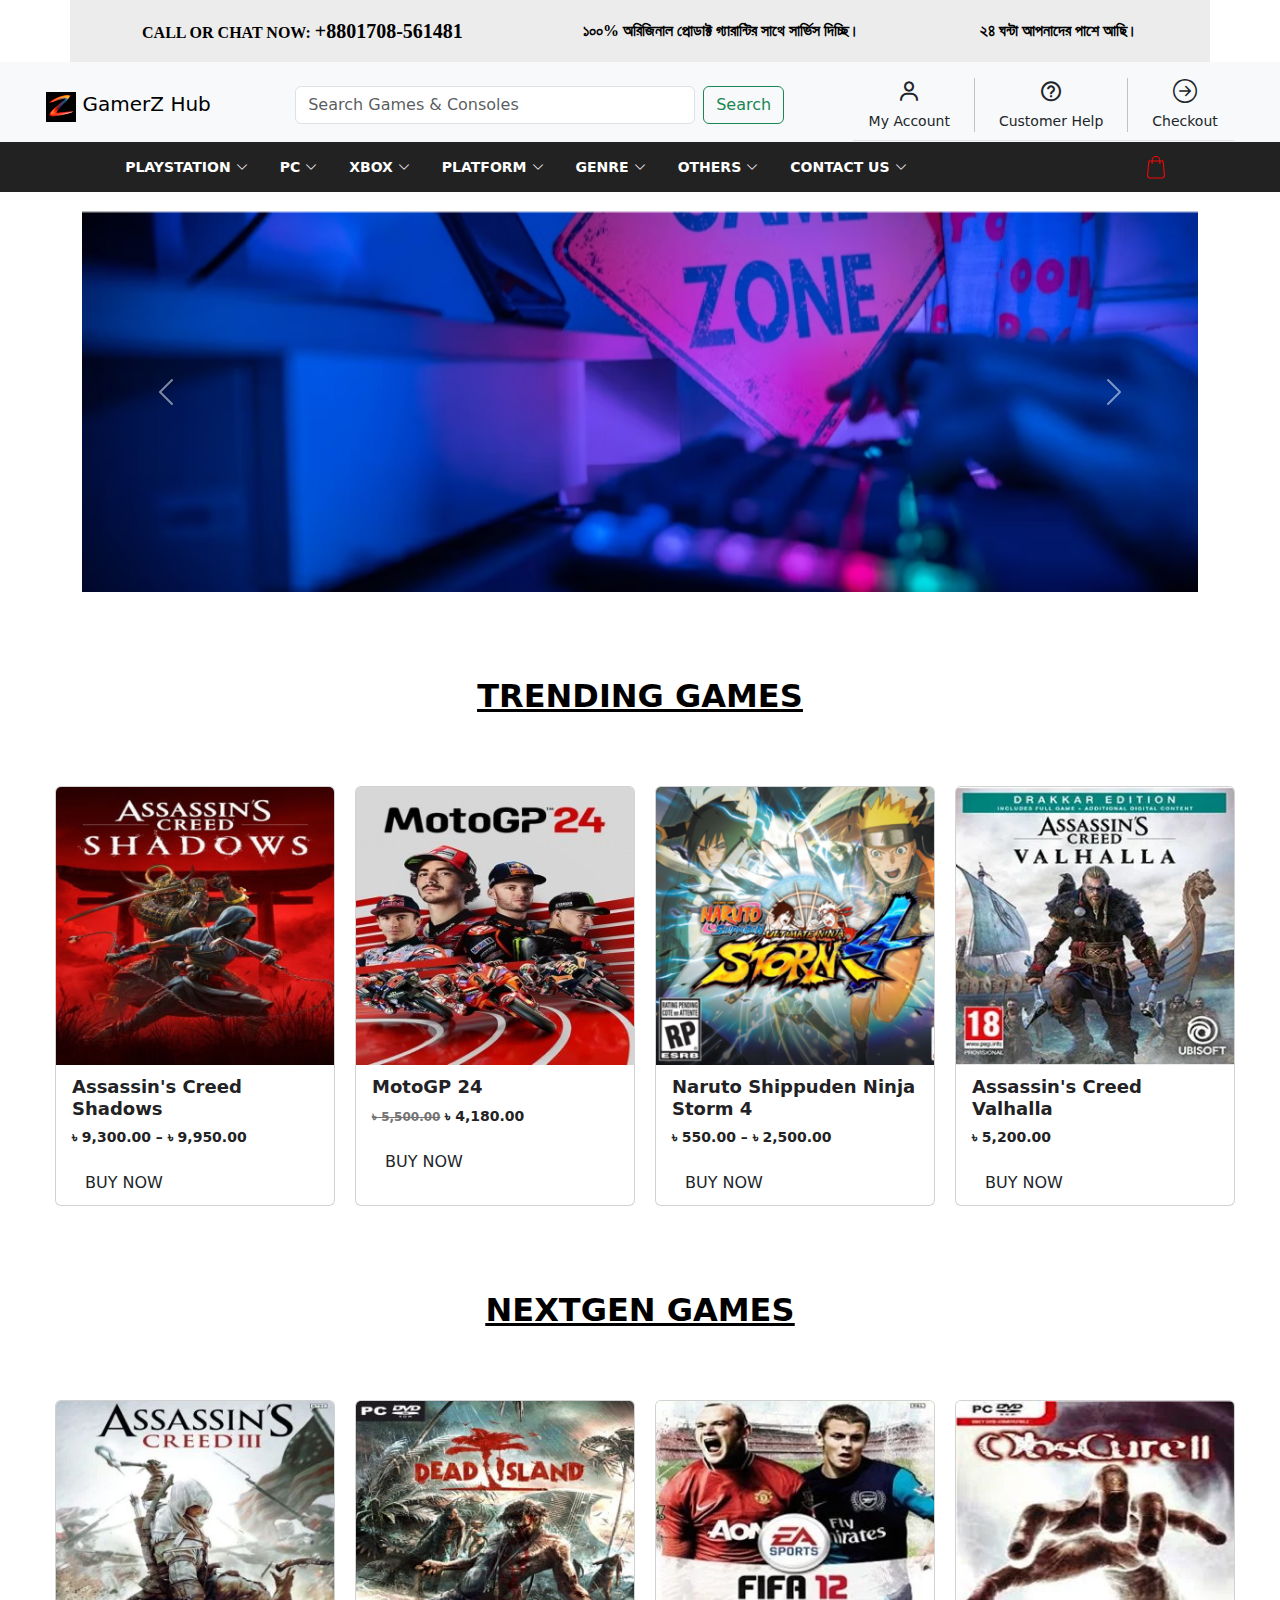
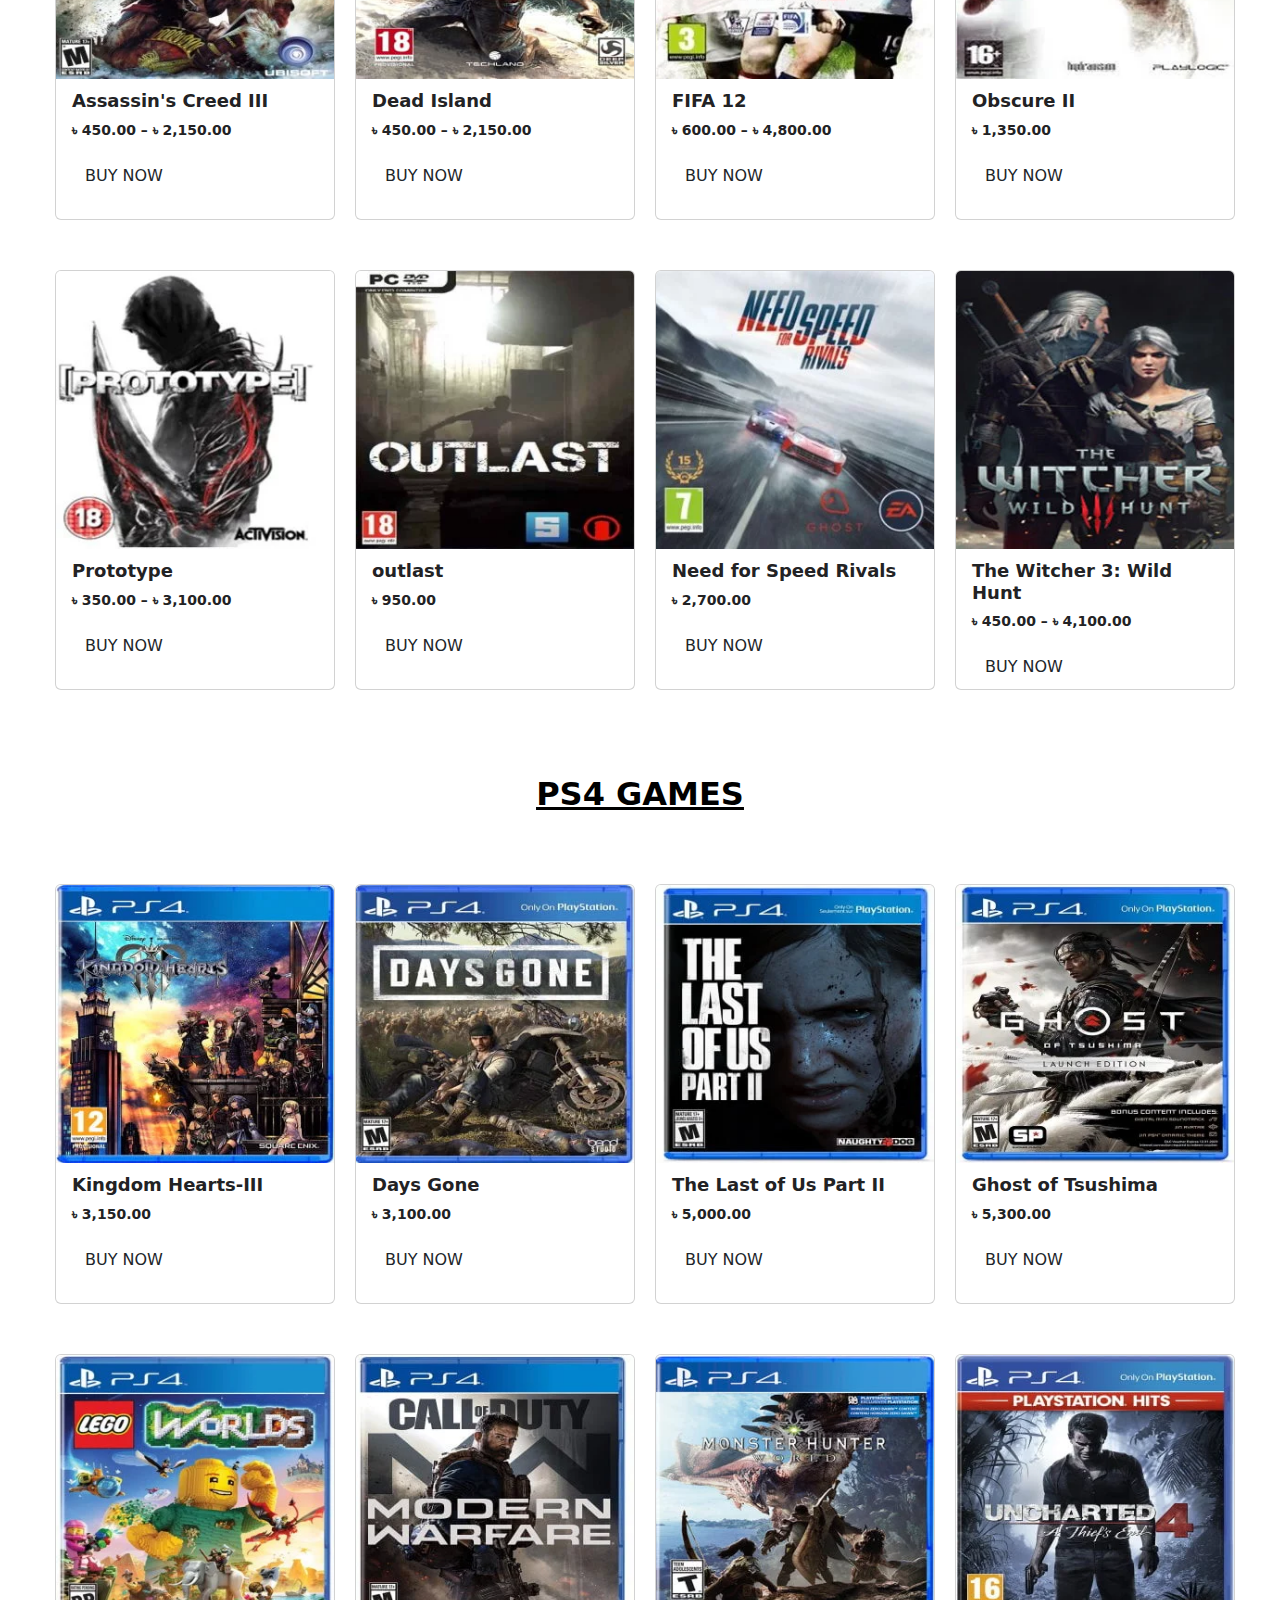
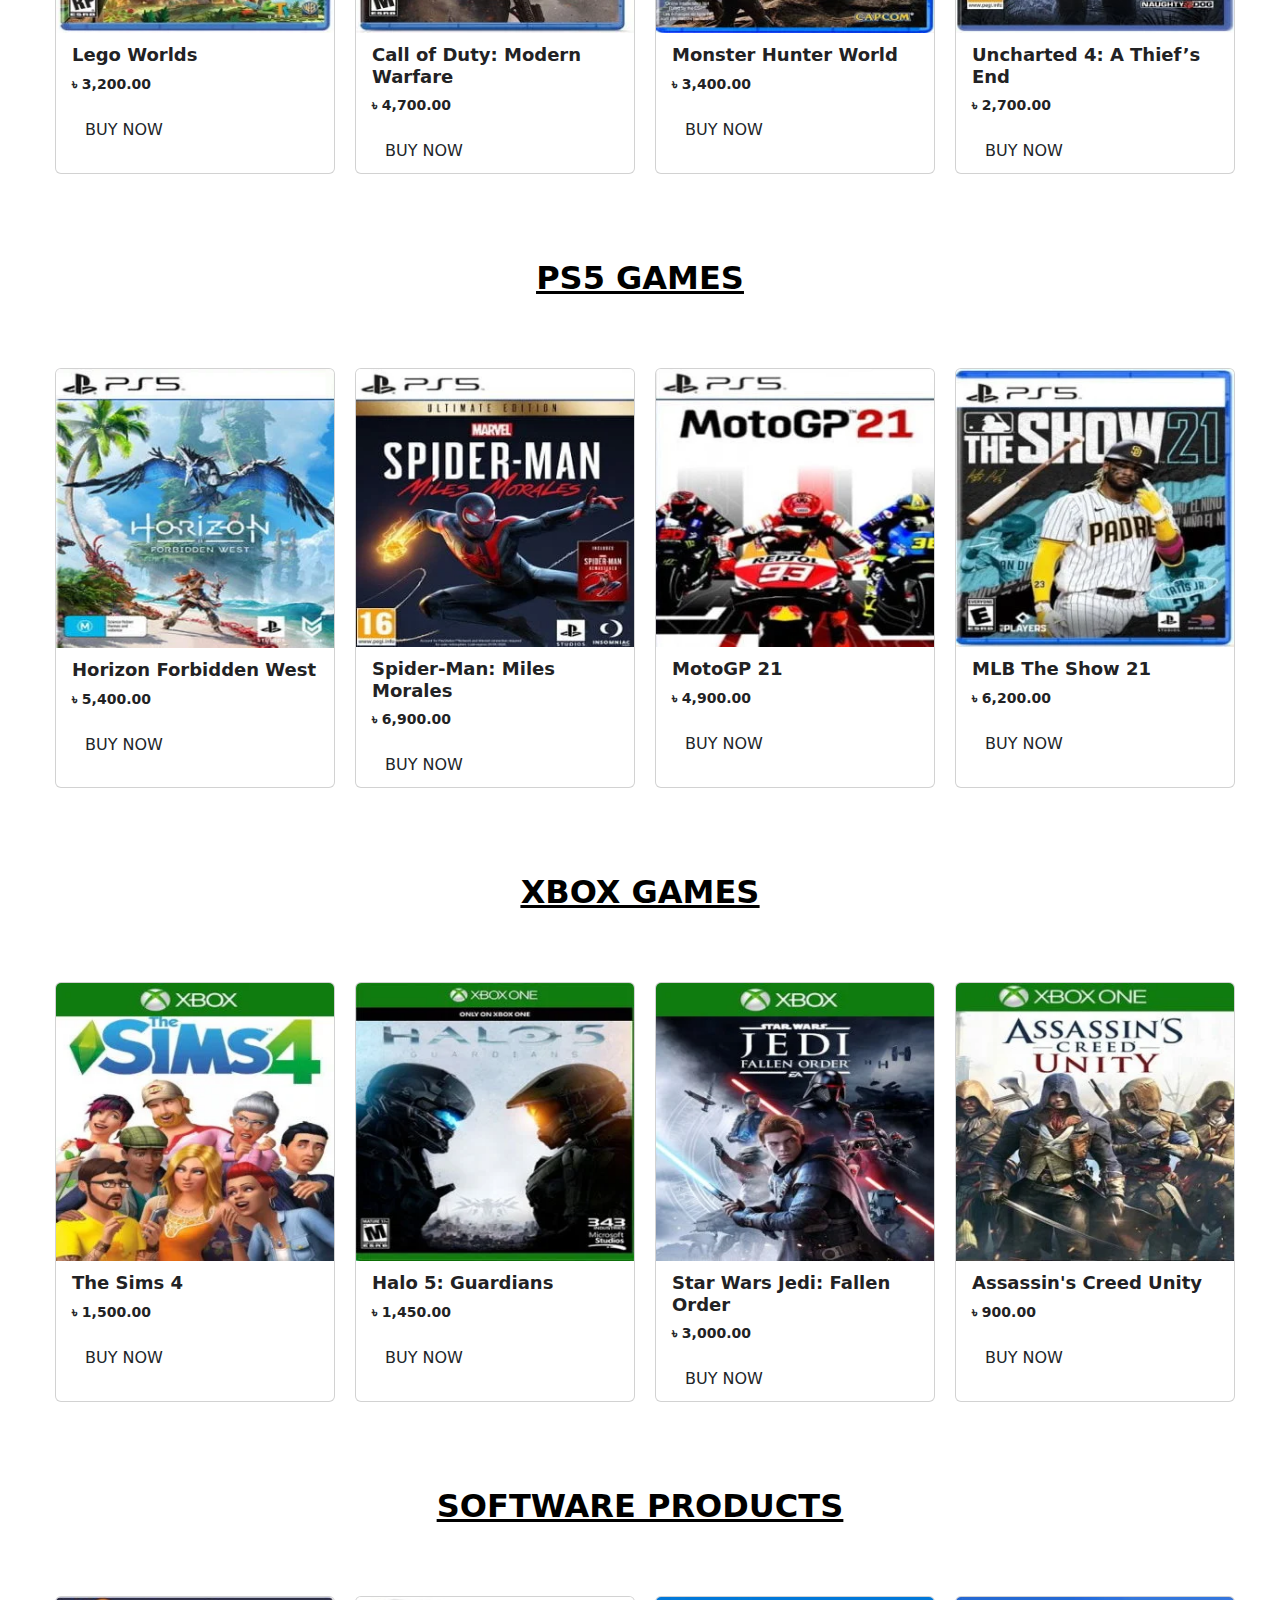
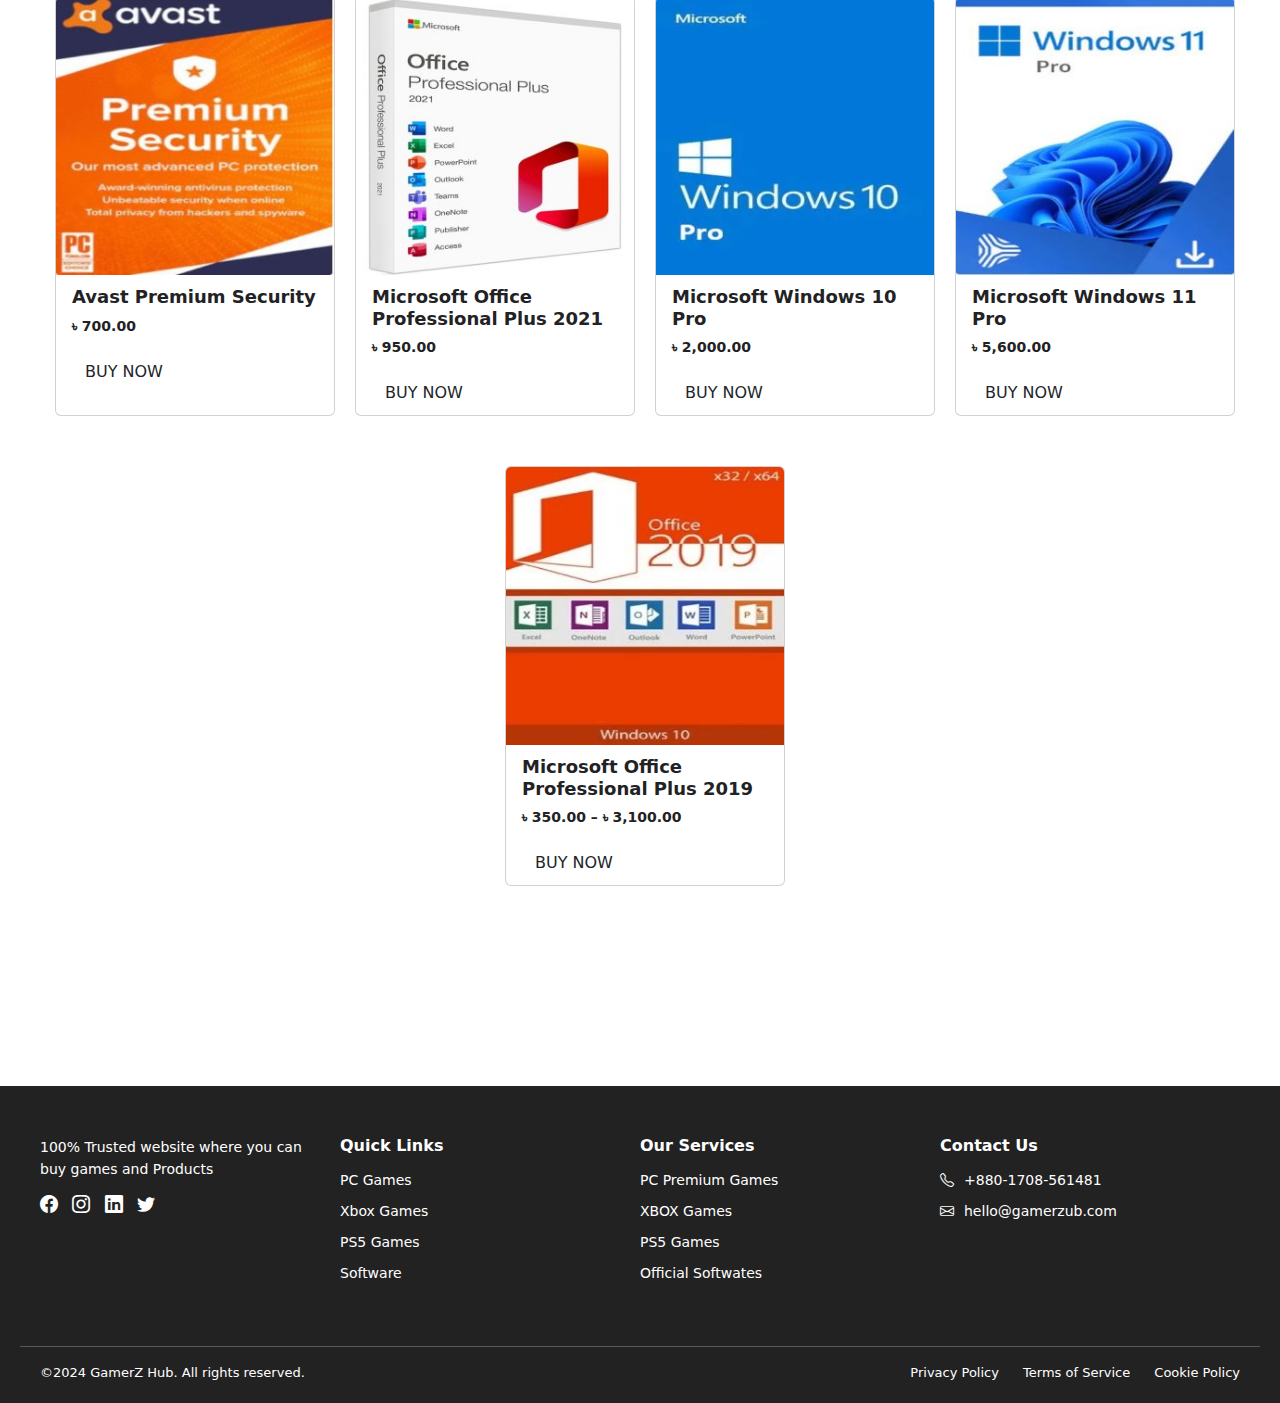
<file: index.html>
<!doctype html>
<html lang="en">
    <head>
    <meta charset="utf-8">
    <meta name="viewport" content="width=device-width, initial-scale=1">
    <title>Gamerz Hub</title>
    <link rel="stylesheet" href="./css/style.css">
    <link rel="stylesheet" href="./css/mobile.css">
    <link rel="shortcut icon" href="./images/premium_photo-1673326679548-962d2fe77423.avif" type="image/x-icon">
    <link rel="stylesheet" href="https://cdn.jsdelivr.net/npm/bootstrap-icons@1.11.3/font/bootstrap-icons.min.css">
    <link href='https://unpkg.com/boxicons@2.1.4/css/boxicons.min.css' rel='stylesheet'>
    <link href="https://cdn.jsdelivr.net/npm/bootstrap@5.3.3/dist/css/bootstrap.min.css" rel="stylesheet">
    <link href="https://cdn.jsdelivr.net/npm/bootstrap@5.3.8/dist/css/bootstrap.min.css" rel="stylesheet" integrity="sha384-sRIl4kxILFvY47J16cr9ZwB07vP4J8+LH7qKQnuqkuIAvNWLzeN8tE5YBujZqJLB" crossorigin="anonymous">
</head>
<body>

<div class="container">
    <nav class="navbar bg-body-  ">
    <div class="container-fluid">
    <span class="navbar-text">
        CALL OR CHAT NOW: <a href="#">+8801708-561481</a>
    </span>
    </div>
</nav>
<nav class="navbar bg-body-">
    <div class="container-fluid">
    <span class="navbar-text">
        ১০০% অরিজিনাল প্রোডাক্ট গ্যারান্টির সাথে সার্ভিস দিচ্ছি।
    </span>
    </div>
</nav>
<nav class="navbar bg-body-">
    <div class="container-fluid">
    <span class="navbar-text">
        ২৪ ঘন্টা আপনাদের পাশে আছি।
    </span>

    </div>
</nav>

</div>

<nav class="navbar navbar-1 bg-body-tertiary ">
    <div class="container-fluid d-flex justify-content-around">
    <a class="navbar-brand"href="#">
        <img src="./images/premium_photo-1673326679548-962d2fe77423.avif" alt="Logo" width="30" height="30" class="d-inline-block align-text-top">
        GamerZ Hub
    </a>
<form class="d-flex" role="search" >
    <input class="form-control me-2" type="search" placeholder="Search Games & Consoles" aria-label="Search"/>
    <button class="btn btn-outline-success" type="submit">Search</button>
</form>

  <div class="menu">
    <div class="d-flex justify-content-center border-bottom py-2">
    <a href="login.html" class="text-decoration-none text-dark px-3 text-center">
    <div class="d-flex flex-column align-items-center">
        <i class='bx  bx-user  h4 mb-1'></i> 
        <span class="small">My Account</span>
    </div>
    </a>
    <div class="vr mx-2"></div>
    

    <a href="#" class="text-decoration-none text-dark px-3 text-center">
    <div class="d-flex flex-column align-items-center">
        <i class='bx  bx-help-circle   h4 mb-1'    ></i> 
        <span class="small">Customer Help</span>
    </div>
    </a>
    <div class="vr mx-2"></div>


    <a href="#" class="text-decoration-none text-dark px-3 text-center">
    <div class="d-flex flex-column align-items-center">
        <i class="bi bi-arrow-right-circle h4 mb-1"></i> 
        <span class="small">Checkout</span>
    </div>
    </a>
</div>
    </div>
</nav>

<!-- Main nav -->

<ul class="nav nav-pills ">
<!-- 1 -->

<div class="nav-dropdown">
    <li class="nav-item dropdown">
      <a class="nav-link" data-bs-toggle="dropdown" href="#" aria-expanded="false">PLAYSTATION<i class="bi bi-chevron-down"></i></a>
      <ul class="dropdown-menu">
          <li><a class="dropdown-item" href="#">PSN TOPUP CARDS</a></li>
          <li><a class="dropdown-item" href="#">PLAYSTATION PLUS</a></li>
          <li><a class="dropdown-item" href="#">PLAYSTATION NOW</a></li>
          <li><a class="dropdown-item" href="#">PS5</a></li>
          <li><a class="dropdown-item" href="#">PS4</a></li>
      </ul>
    </li>
    
    <!-- 2 -->

    <li class="nav-item dropdown">
    <a class="nav-link -" data-bs-toggle="dropdown" href="#" aria-expanded="false">PC<i class="bi bi-chevron-down"></i></a>
    <ul class="dropdown-menu">
        <li><a class="dropdown-item" href="#">GAMES</a></li>
        <li><a class="dropdown-item" href="#">TIME CARDS & DLC</a></li>
        <li><a class="dropdown-item" href="#">GAMING MOUSE</a></li>
        <li><a class="dropdown-item" href="#">PC GAMING CONTROLERS</a></li>
        <li><a class="dropdown-item" href="#">PC GAMING KEYBOARD</a></li>
    </ul>
    </li>

    <!-- 3 -->

    <li class="nav-item dropdown">
    <a class="nav-link " data-bs-toggle="dropdown" href="#" aria-expanded="false">XBOX<i class="bi bi-chevron-down"></i></a>
    <ul class="dropdown-menu">
        <li><a class="dropdown-item" href="#">GAMES</a></li>
        <li><a class="dropdown-item" href="#">XBOX GAME PASS</a></li>
        <li><a class="dropdown-item" href="#">XBOX ONE ACCESORIES</a></li>
    </ul>
    </li>

    <!-- 4 -->

<li class="nav-item dropdown">
    <a class="nav-link " data-bs-toggle="dropdown" href="#" aria-expanded="false">PLATFORM<i class="bi bi-chevron-down"></i></a>
    <ul class="dropdown-menu">
        <li><a class="dropdown-item" href="#">STEAM</a></li>
        <li><a class="dropdown-item" href="#">EPIC</a></li>
        <li><a class="dropdown-item" href="#">ROCKSTAR</a></li>
        <li><a class="dropdown-item" href="#">MICROSOFT STORE</a></li>
        <li><a class="dropdown-item" href="#">NCSOFT</a></li>
    </ul>
    </li>

    <!-- 5-->

<li class="nav-item dropdown">
    <a class="nav-link" data-bs-toggle="dropdown" href="#" aria-expanded="false">GENRE<i class="bi bi-chevron-down"></i></a>
    <ul class="dropdown-menu">
        <li><a class="dropdown-item" href="#">ACTION</a></li>
        <li><a class="dropdown-item" href="#">ADVENTURE</a></li>
        <li><a class="dropdown-item" href="#">SHOOTING</a></li>
        <li><a class="dropdown-item" href="#">SPORTS</a></li>
        <li><a class="dropdown-item" href="#">RACING</a></li>
        <li><a class="dropdown-item" href="#">RPG</a></li>
        <li><a class="dropdown-item" href="#">HORROR</a></li>
        <li><a class="dropdown-item" href="#">STRATERGY</a></li>
        <li><a class="dropdown-item" href="#">ARCADE</a></li>
        <li><a class="dropdown-item" href="#">CASUAL</a></li>
        <li><a class="dropdown-item" href="#">ECONOMY</a></li>
        <li><a class="dropdown-item" href="#">FIGHTING</a></li>
        <li><a class="dropdown-item" href="#">INDIE</a></li>
        <li><a class="dropdown-item" href="#">MMO</a></li>
        <li><a class="dropdown-item" href="#">SIMULATOR</a></li>
        <li><a class="dropdown-item" href="#">MULTIPLAYER</a></li>
        <li><a class="dropdown-item" href="#">STEALTH</a></li>
        <li><a class="dropdown-item" href="#">PUZZLE</a></li>
    </ul>
    </li>

    <!-- 5-->

    <li class="nav-item dropdown">
    <a class="nav-link" data-bs-toggle="dropdown" href="#" aria-expanded="false">OTHERS<i class="bi bi-chevron-down"></i></a>
    <ul class="dropdown-menu">
        <li><a class="dropdown-item" href="#">SOFTWARE</a></li>
        <li><a class="dropdown-item" href="#">TOP-UPS</a></li>
    </ul>
    </li>

    <!-- 7 -->

    <li class="nav-item dropdown">
    <a class="nav-link -" data-bs-toggle="dropdown" href="#" aria-expanded="false">CONTACT US<i class="bi bi-chevron-down"></i></a>
    <ul class="dropdown-menu">
        <li><a class="dropdown-item" href="#">CONTACT</a></li>
    </ul>
    </li>
</div>

    <!-- cart -->
<div class="cart">
    <button data-quantity="0" class="btn-cart">
        <svg class="icon-cart" viewBox="0 0 24.38 30.52" height="30.52" width="24.38" xmlns="http://www.w3.org/2000/svg">
        <title>icon-cart</title>
        <path transform="translate(-3.62 -0.85)" d="M28,27.3,26.24,7.51a.75.75,0,0,0-.76-.69h-3.7a6,6,0,0,0-12,0H6.13a.76.76,0,0,0-.76.69L3.62,27.3v.07a4.29,4.29,0,0,0,4.52,4H23.48a4.29,4.29,0,0,0,4.52-4ZM15.81,2.37a4.47,4.47,0,0,1,4.46,4.45H11.35a4.47,4.47,0,0,1,4.46-4.45Zm7.67,27.48H8.13a2.79,2.79,0,0,1-3-2.45L6.83,8.34h3V11a.76.76,0,0,0,1.52,0V8.34h8.92V11a.76.76,0,0,0,1.52,0V8.34h3L26.48,27.4a2.79,2.79,0,0,1-3,2.44Zm0,0"></path>
        </svg>
        <span class="quantity"></span>
    </button>
</div>
</ul>
    <!-- cart -->

    <!--  mobile nav start-->

<nav class="navbar navbar-light bg-transparent fixed-top d-md-none">
  <div class="container-fluid">
  
    <button class="navbar-toggler me-3" type="button" data-bs-toggle="offcanvas" data-bs-target="#offcanvasDarkNavbar" aria-controls="offcanvasDarkNavbar" aria-label="Toggle navigation">
      <span class="navbar-toggler-icon"></span>
    </button>
    
    <a class="navbar-logo"  href="#">
        <img src="./images/premium_photo-1673326679548-962d2fe77423.avif" alt="Logo" width="30" height="30" class="d-inline-block align-text-top">
        GamerZ Hub
    </a>

    <form class="search-btn" class="d-flex" role="search" >
      <input class="form-control me-2" type="search"  placeholder="Search Games & Consoles " aria-label="Search"/>
      <button class="btn btn-outline-success" type="submit">Search</button>
    </form>

    
    <div class="offcanvas offcanvas-start" tabindex="-1" id="offcanvasDarkNavbar" aria-labelledby="offcanvasDarkNavbarLabel" data-bs-backdrop="true"> 
        <div class="offcanvas-header">
          <button type="button" class="btn-close btn-close-dark" data-bs-dismiss="offcanvas" aria-label="Close"></button>
        </div>
        
        <div class="offcanvas-body">
    <ul class="navbar-nav justify-content-start flex-grow-1 pe-3">
        
        <li class="nav-item"> 
            <a class="nav-link" data-bs-toggle="collapse" href="#collapsePlaystation" role="button" aria-expanded="false" aria-controls="collapsePlaystation">
                PLAYSTATION <i class="bi bi-chevron-down"></i>
            </a>
            <ul class="collapse list-unstyled" id="collapsePlaystation">
                <li><a class="dropdown-item" href="#">PSN TOPUP CARDS</a></li>
                <li><a class="dropdown-item" href="#">PLAYSTATION PLUS</a></li>
                <li><a class="dropdown-item" href="#">PLAYSTATION NOW</a></li>
                <li><a class="dropdown-item" href="#">PS5</a></li>
                <li><a class="dropdown-item" href="#">PS4</a></li>
            </ul>
        </li>

        <li class="nav-item">
    <li class="nav-item">
    <a class="nav-link" data-bs-toggle="collapse" href="#collapsePC" role="button" aria-expanded="false" aria-controls="collapsePC">
        PC <i class="bi bi-chevron-down"></i>
    </a>
    </a>
    <ul class="collapse list-unstyled" id="collapsePC">
        <li><a class="dropdown-item" href="#">GAMES</a></li>
        <li><a class="dropdown-item" href="#">TIME CARDS & DLC</a></li>
        <li><a class="dropdown-item" href="#">GAMING MOUSE</a></li>
        <li><a class="dropdown-item" href="#">PC GAMING CONTROLERS</a></li>
        <li><a class="dropdown-item" href="#">PC GAMING KEYBOARD</a></li>
    </ul>
    </li>

    <!-- 3 -->

    <li class="nav-item ">
    <a class="nav-link" data-bs-toggle="collapse" href="#collapseXBOX" role="button" aria-expanded="false" aria-controls="collapseXBOX">
        XBOX <i class="bi bi-chevron-down"></i>
    </a>
    <ul class="collapse list-unstyled" id="collapseXBOX">
        <li><a class="dropdown-item" href="#">GAMES</a></li>
        <li><a class="dropdown-item" href="#">XBOX GAME PASS</a></li>
        <li><a class="dropdown-item" href="#">XBOX ONE ACCESORIES</a></li>
    </ul>
    </li>

    <!-- 4 -->

<li class="nav-item ">
    <a class="nav-link" data-bs-toggle="collapse" href="#collapsePLATFORM" role="button" aria-expanded="false" aria-controls="collapsePLATFORM">
        PLATFORM <i class="bi bi-chevron-down"></i></a>
    <ul class="collapse list-unstyled" id="collapsePLATFORM">
        <li><a class="dropdown-item" href="#">STEAM</a></li>
        <li><a class="dropdown-item" href="#">EPIC</a></li>
        <li><a class="dropdown-item" href="#">ROCKSTAR</a></li>
        <li><a class="dropdown-item" href="#">MICROSOFT STORE</a></li>
        <li><a class="dropdown-item" href="#">NCSOFT</a></li>
    </ul>
    
    </li>

    <!-- 5-->

<li class="nav-item ">
    <a class="nav-link" data-bs-toggle="collapse" href="#collapseGENRE" role="button" aria-expanded="false" aria-controls="collapseGENRE">
        GENRE <i class="bi bi-chevron-down"></i>
        </a>
    <ul class="collapse list-unstyled" id="collapseGENRE">
        <li><a class="dropdown-item" href="#">ACTION</a></li>
        <li><a class="dropdown-item" href="#">ADVENTURE</a></li>
        <li><a class="dropdown-item" href="#">SHOOTING</a></li>
        <li><a class="dropdown-item" href="#">SPORTS</a></li>
        <li><a class="dropdown-item" href="#">RACING</a></li>
        <li><a class="dropdown-item" href="#">RPG</a></li>
        <li><a class="dropdown-item" href="#">HORROR</a></li>
        <li><a class="dropdown-item" href="#">STRATERGY</a></li>
        <li><a class="dropdown-item" href="#">ARCADE</a></li>
        <li><a class="dropdown-item" href="#">CASUAL</a></li>
        <li><a class="dropdown-item" href="#">ECONOMY</a></li>
        <li><a class="dropdown-item" href="#">FIGHTING</a></li>
        <li><a class="dropdown-item" href="#">INDIE</a></li>
        <li><a class="dropdown-item" href="#">MMO</a></li>
        <li><a class="dropdown-item" href="#">SIMULATOR</a></li>
        <li><a class="dropdown-item" href="#">MULTIPLAYER</a></li>
        <li><a class="dropdown-item" href="#">STEALTH</a></li>
        <li><a class="dropdown-item" href="#">PUZZLE</a></li>
    </ul>
    </li>

    <!-- 5-->

    <li class="nav-item ">
    <a class="nav-link" data-bs-toggle="collapse" href="#collapseOTHERS" role="button" aria-expanded="false" aria-controls="collapseOTHERS">
        OTHERS <i class="bi bi-chevron-down"></i>
    </a>
    <ul class="collapse list-unstyled" id="collapseOTHERS">
        <li><a class="dropdown-item" href="#">SOFTWARE</a></li>
        <li><a class="dropdown-item" href="#">TOP-UPS</a></li>
    </ul>
    </li>

    <!-- 7 -->

    <li class="nav-item">
    <a class="nav-link" data-bs-toggle="collapse" href="#collapseCONTACT" role="button" aria-expanded="false" aria-controls="collapseCONTACT">
        CONTACT US <i class="bi bi-chevron-down"></i>
    </a>
    <ul class="collapse list-unstyled" id="collapseCONTACT">
        <li><a class="dropdown-item" href="#">CONTACT US</a></li>
    </ul>
    </li>
        </li>
    </ul><br>
    <div class="extra">
    <h3>Browse</h3>
    <a class="text-decoration-none" href="login.html">My Account</a>
    <a class="text-decoration-none" href="#">Customer Help</a>
  </div>
</div>
        
</div>
  </div>
  </div>
</nav>
    
    <!-- mobile nav end -->

    <!-- home gallery -->

<div class="container-md">
<div id="carouselExampleAutoplaying" class="carousel slide" data-bs-ride="carousel">
  <div class="carousel-inner">
    <div class="carousel-item active">
      <img src="./images/g1.avif" class="d-block w-100" alt="...">
    </div>
    <div class="carousel-item">
      <img src="./images/g2.avif" class="d-block w-100" alt="...">
    </div>
    <div class="carousel-item">
      <img src="./images/g3.avif" class="d-block w-100" alt="...">
    </div>
  </div>
  <button class="carousel-control-prev" type="button" data-bs-target="#carouselExampleAutoplaying" data-bs-slide="prev">
    <span class="carousel-control-prev-icon" aria-hidden="true"></span>
    <span class="visually-hidden">Previous</span>
  </button>
  <button class="carousel-control-next" type="button" data-bs-target="#carouselExampleAutoplaying" data-bs-slide="next">
    <span class="carousel-control-next-icon" aria-hidden="true"></span>
    <span class="visually-hidden">Next</span>
  </button>
</div>    

</div>

<!-- home-card -->
<div class="home_header">
    <p>TRENDING GAMES</p>
</div>

<div class="card_contaniner">
<a href="#" class="text-decoration-none">
<div class="card" style="width: 18rem;">
  <img src="./images/trending/assassins_creed_shadows-1.jpg" class="card-img-top" alt="...">
  <div class="card-body">
    <h5 class="card-title">Assassin's Creed Shadows</h5>
    <p>৳ 9,300.00 – ৳ 9,950.00</p>
    <a href="#" class="btn ">BUY NOW</a>
  </div>
</div>
</a>

<a href="#" class="text-decoration-none">
<div class="card" style="width: 18rem;">
  <img src="./images/trending/moto gp.jpg" class="card-img-top" alt="...">
  <div class="card-body">
    <h5 class="card-title">MotoGP 24</h5>
    <p><span class="text-decoration-line-through"> ৳ 5,500.00</span> ৳ 4,180.00</p>
    <a href="#" class="btn ">BUY NOW</a>
  </div>
</div>
</a>

<a href="#" class="text-decoration-none">
<div class="card" style="width: 18rem;">
  <img src="./images/trending/storm-4.png" class="card-img-top" alt="...">
  <div class="card-body">
    <h5 class="card-title">Naruto Shippuden Ninja Storm 4</h5>
    <p>৳ 550.00 – ৳ 2,500.00</p>
    <a href="#" class="btn">BUY NOW</a>
  </div>
</div>
</a>

<a href="#" class="text-decoration-none">
<div class="card" style="width: 18rem;">
  <img src="./images/trending/Valhalla.jpg.webp" class="card-img-top" alt="...">
  <div class="card-body">
    <h5 class="card-title">Assassin's Creed Valhalla</h5>
    <p>৳ 5,200.00</p>
    <a href="#" class="btn">BUY NOW</a>
  </div>
</div>
</a>

</div>

<!-- nextgen games -->

<div class="home_header">
    <p>NEXTGEN GAMES</p>
</div>

<div class="card_contaniner">
<a href="#" class="text-decoration-none">
<div class="card" style="width: 18rem;">
  <img src="./images/nextgen/assassins-creed-3.jpg.webp" class="card-img-top" alt="...">
  <div class="card-body">
    <h5 class="card-title">Assassin's Creed III</h5>
    <p>৳ 450.00 – ৳ 2,150.00</p>
    <a href="#" class="btn ">BUY NOW</a>
  </div>
</div>
</a>

<a href="#" class="text-decoration-none">
<div class="card" style="width: 18rem;">
  <img src="./images/nextgen/Dead-island-packshot-pc-2d-pegi.jpg" class="card-img-top" alt="...">
  <div class="card-body">
    <h5 class="card-title">Dead Island</h5>
    <p>৳ 450.00 – ৳ 2,150.00</p>
    <a href="#" class="btn ">BUY NOW</a>
  </div>
</div>
</a>

<a href="#" class="text-decoration-none">
<div class="card" style="width: 18rem;">
  <img src="./images/nextgen/fifa-12.jpg.webp" class="card-img-top" alt="...">
  <div class="card-body">
    <h5 class="card-title">FIFA 12</h5>
    <p>৳ 600.00 – ৳ 4,800.00</p>
    <a href="#" class="btn">BUY NOW</a>
  </div>
</div>
</a>

<a href="#" class="text-decoration-none">
<div class="card" style="width: 18rem;">
  <img src="./images/nextgen/obscure.jpg.webp" class="card-img-top" alt="...">
  <div class="card-body">
    <h5 class="card-title">Obscure II</h5>
    <p>৳ 1,350.00</p>
    <a href="#" class="btn">BUY NOW</a>
  </div>
</div>
</a>

</div>

<div class="card_contaniner">
<a href="#" class="text-decoration-none">
<div class="card" style="width: 18rem;">
  <img src="./images/nextgen/prototype.jpg.webp" class="card-img-top" alt="...">
  <div class="card-body">
    <h5 class="card-title">Prototype</h5>
    <p>৳ 350.00 – ৳ 3,100.00</p>
    <a href="#" class="btn ">BUY NOW</a>
  </div>
</div>
</a>

<a href="#" class="text-decoration-none">
<div class="card" style="width: 18rem;">
  <img src="./images/nextgen/outlast.jpeg.webp" class="card-img-top" alt="...">
  <div class="card-body">
    <h5 class="card-title">outlast</h5>
    <p>৳ 950.00</p>
    <a href="#" class="btn ">BUY NOW</a>
  </div>
</div>
</a>

<a href="#" class="text-decoration-none">
<div class="card" style="width: 18rem;">
  <img src="./images/nextgen/rivals.jpg.webp" class="card-img-top" alt="...">
  <div class="card-body">
    <h5 class="card-title">Need for Speed Rivals</h5>
    <p>৳ 2,700.00</p>
    <a href="#" class="btn">BUY NOW</a>
  </div>
</div>
</a>

<a href="#" class="text-decoration-none">
<div class="card" style="width: 18rem;">
  <img src="./images/nextgen/The-Witcher-3-Wild-Hunt.jpg.webp" class="card-img-top" alt="...">
  <div class="card-body">
    <h5 class="card-title">The Witcher 3: Wild Hunt</h5>
    <p>৳ 450.00 – ৳ 4,100.00</p>
    <a href="#" class="btn">BUY NOW</a>
  </div>
</div>
</a>
</div>

<!-- ps4 games -->
<div class="home_header">
    <p>PS4 GAMES</p>
</div>

<div class="card_contaniner">
<a href="#" class="text-decoration-none">
<div class="card" style="width: 18rem;">
  <img src="./images/ps4/Kingdom-Hearts-III.jpg.webp" class="card-img-top" alt="...">
  <div class="card-body">
    <h5 class="card-title">Kingdom Hearts-III</h5>
    <p>৳ 3,150.00</p>
    <a href="#" class="btn ">BUY NOW</a>
  </div>
</div>
</a>

<a href="#" class="text-decoration-none">
<div class="card" style="width: 18rem;">
  <img src="./images/ps4/Days-Gone-for-ps4.jpg.webp" class="card-img-top" alt="...">
  <div class="card-body">
    <h5 class="card-title">Days Gone</h5>
    <p>৳ 3,100.00</p>
    <a href="#" class="btn ">BUY NOW</a>
  </div>
</div>
</a>

<a href="#" class="text-decoration-none">
<div class="card" style="width: 18rem;">
  <img src="./images/ps4/The-Last-of-Us-Part-II-For-PS4.jpg.webp" class="card-img-top" alt="...">
  <div class="card-body">
    <h5 class="card-title">The Last of Us Part II</h5>
    <p>৳ 5,000.00</p>
    <a href="#" class="btn">BUY NOW</a>
  </div>
</div>
</a>

<a href="#" class="text-decoration-none">
<div class="card" style="width: 18rem;">
  <img src="./images/ps4/Ghost-of-Tsushima.jpg.webp" class="card-img-top" alt="...">
  <div class="card-body">
    <h5 class="card-title">Ghost of Tsushima</h5>
    <p>৳ 5,300.00</p>
    <a href="#" class="btn">BUY NOW</a>
  </div>
</div>
</a>
</div>

<div class="card_contaniner">
<a href="#" class="text-decoration-none">
<div class="card" style="width: 18rem;">
  <img src="./images/ps4/Lego-Worlds-for-PS4.jpg.webp" class="card-img-top" alt="...">
  <div class="card-body">
    <h5 class="card-title">Lego Worlds</h5>
    <p>৳ 3,200.00</p>
    <a href="#" class="btn ">BUY NOW</a>
  </div>
</div>
</a>

<a href="#" class="text-decoration-none">
<div class="card" style="width: 18rem;">
  <img src="./images/ps4/Call-of-Duty-Modern-Warfare-for-ps4.jpg.webp" class="card-img-top" alt="...">
  <div class="card-body">
    <h5 class="card-title">Call of Duty: Modern Warfare</h5>
    <p>৳ 4,700.00</p>
    <a href="#" class="btn ">BUY NOW</a>
  </div>
</div>
</a>

<a href="#" class="text-decoration-none">
<div class="card" style="width: 18rem;">
  <img src="./images/ps4/Monster-Hunter-World-for-PS4.jpg.webp" class="card-img-top" alt="...">
  <div class="card-body">
    <h5 class="card-title">Monster Hunter World</h5>
    <p>৳ 3,400.00</p>
    <a href="#" class="btn">BUY NOW</a>
  </div>
</div>
</a>

<a href="#" class="text-decoration-none">
<div class="card" style="width: 18rem;">
  <img src="./images/ps4/UNCHARTED-4-A-THIEF’S-END.jpg.webp" class="card-img-top" alt="...">
  <div class="card-body">
    <h5 class="card-title">Uncharted 4: A Thief’s End</h5>
    <p>৳ 2,700.00</p>
    <a href="#" class="btn">BUY NOW</a>
  </div>
</div>
</a>
</div>

<!-- ps5 games -->
<div class="home_header">
    <p>PS5 GAMES</p>
</div>

<div class="card_contaniner">
<a href="#" class="text-decoration-none">
<div class="card" style="width: 18rem;">
  <img src="./images/ps5/Horizon-Forbidden-West-PS5-1.jpg.webp" class="card-img-top" alt="...">
  <div class="card-body">
    <h5 class="card-title">Horizon Forbidden West</h5>
    <p>৳ 5,400.00</p>
    <a href="#" class="btn ">BUY NOW</a>
  </div>
</div>
</a>

<a href="#" class="text-decoration-none">
<div class="card" style="width: 18rem;">
  <img src="./images/ps5/Spider-Man-Miles-Morales-Ultimate-Edition-PS5.jpg.webp" class="card-img-top" alt="...">
  <div class="card-body">
    <h5 class="card-title">Spider-Man: Miles Morales</h5>
    <p>৳ 6,900.00</p>
    <a href="#" class="btn ">BUY NOW</a>
  </div>
</div>
</a>

<a href="#" class="text-decoration-none">
<div class="card" style="width: 18rem;">
  <img src="./images/ps5/MotoGP-21-PS5.jpg.webp" class="card-img-top" alt="...">
  <div class="card-body">
    <h5 class="card-title">MotoGP 21</h5>
    <p>৳ 4,900.00</p>
    <a href="#" class="btn">BUY NOW</a>
  </div>
</div>
</a>

<a href="#" class="text-decoration-none">
<div class="card" style="width: 18rem;">
  <img src="./images/ps5/00112345.jpg.webp" class="card-img-top" alt="...">
  <div class="card-body">
    <h5 class="card-title">MLB The Show 21</h5>
    <p>৳ 6,200.00</p>
    <a href="#" class="btn">BUY NOW</a>
  </div>
</div>
</a>
</div>

<!-- xbox games -->
<div class="home_header">
    <p>XBOX GAMES</p>
</div>

<div class="card_contaniner">
<a href="#" class="text-decoration-none">
<div class="card" style="width: 18rem;">
  <img src="./images/xbox/The-Sims-4-Xbox-One-Xbox-Live-Key.jpg.webp" class="card-img-top" alt="...">
  <div class="card-body">
    <h5 class="card-title">The Sims 4</h5>
    <p>৳ 1,500.00</p>
    <a href="#" class="btn ">BUY NOW</a>
  </div>
</div>
</a>

<a href="#" class="text-decoration-none">
<div class="card" style="width: 18rem;">
  <img src="./images/xbox/Halo-5-Guardians-Xbox-One-Xbox-Live-Key.jpg.webp" class="card-img-top" alt="...">
  <div class="card-body">
    <h5 class="card-title">Halo 5: Guardians</h5>
    <p>৳ 1,450.00</p>
    <a href="#" class="btn ">BUY NOW</a>
  </div>
</div>
</a>

<a href="#" class="text-decoration-none">
<div class="card" style="width: 18rem;">
  <img src="./images/xbox/Star-Wars-Jedi-Fallen-Order-Deluxe-Edition-Xbox-One-Xbox-Live-Key.jpg.webp" class="card-img-top" alt="...">
  <div class="card-body">
    <h5 class="card-title">Star Wars Jedi: Fallen Order</h5>
    <p>৳ 3,000.00</p>
    <a href="#" class="btn">BUY NOW</a>
  </div>
</div>
</a>

<a href="#" class="text-decoration-none">
<div class="card" style="width: 18rem;">
  <img src="./images/xbox/Assassins-Creed-Unity-Xbox-Live-Xbox-One-Key.jpg.webp" class="card-img-top" alt="...">
  <div class="card-body">
    <h5 class="card-title">Assassin's Creed Unity</h5>
    <p>৳ 900.00</p>
    <a href="#" class="btn">BUY NOW</a>
  </div>
</div>
</a>
</div>


<!-- software products -->
<div class="home_header">
    <p>SOFTWARE PRODUCTS</p>
</div>

<div class="card_contaniner">
<a href="#" class="text-decoration-none">
<div class="card" style="width: 18rem;">
  <img src="./images/software/Avast-Premium-Security.jpg" class="card-img-top" alt="...">
  <div class="card-body">
    <h5 class="card-title">Avast Premium Security</h5>
    <p>৳ 700.00</p>
    <a href="#" class="btn ">BUY NOW</a>
  </div>
</div>
</a>

<a href="#" class="text-decoration-none">
<div class="card" style="width: 18rem;">
  <img src="./images/software/Microsoft-Office-Professional-Plus-2021.jpg" class="card-img-top" alt="...">
  <div class="card-body">
    <h5 class="card-title">Microsoft Office Professional Plus 2021</h5>
    <p>৳ 950.00</p>
    <a href="#" class="btn ">BUY NOW</a>
  </div>
</div>
</a>

<a href="#" class="text-decoration-none">
<div class="card" style="width: 18rem;">
  <img src="./images/software/Microsoft-Windows-10-Pro.jpg.webp" class="card-img-top" alt="...">
  <div class="card-body">
    <h5 class="card-title">Microsoft Windows 10 Pro</h5>
    <p>৳ 2,000.00</p>
    <a href="#" class="btn">BUY NOW</a>
  </div>
</div>
</a>

<a href="#" class="text-decoration-none">
<div class="card" style="width: 18rem;">
  <img src="./images/software/Microsoft-Windows-11-Pro-PC.jpg" class="card-img-top" alt="...">
  <div class="card-body">
    <h5 class="card-title">Microsoft Windows 11 Pro</h5>
    <p>৳ 5,600.00</p>
    <a href="#" class="btn">BUY NOW</a>
  </div>
</div>
</a>
</div>

<div class="card_contaniner">
<a href="#" class="text-decoration-none">
<div class="card" style="width: 18rem;">
  <img src="./images/software/office-professional-plus-2019-pc-1-user.jpg.webp" class="card-img-top" alt="...">
  <div class="card-body">
    <h5 class="card-title">Microsoft Office Professional Plus 2019</h5>
    <p>৳ 350.00 – ৳ 3,100.00</p>
    <a href="#" class="btn ">BUY NOW</a>
  </div>
</div>
</a>
</div>


<!-- footer -->

  <footer class="footer">
    <div class="container8">
      <div class="footer-col">
        <p>100% Trusted website where you can buy games and Products</p>
        <div class="social-media">
          <a href="#"><i class="bi bi-facebook"></i></a>
          <a href="#"><i class="bi bi-instagram"></i></a>
          <a href="#"><i class="bi bi-linkedin"></i></a>
          <a href="#"><i class="bi bi-twitter"></i></a>
        </div>
      </div>

      <div class="footer-col">
        <h4>Quick Links</h4>
        <ul>
          <li><a href="#home">PC Games</a></li>
          <li><a href="#about">Xbox Games</a></li>
          <li><a href="#service">PS5 Games</a></li>
          <li><a href="#blog">Software</a></li>
        </ul>
      </div>

      <div class="footer-col">
        <h4>Our Services</h4>
        <ul>
          <li><a href="#">PC Premium Games</a></li>
          <li><a href="#">XBOX Games</a></li>
          <li><a href="#">PS5 Games</a></li>
          <li><a href="#">Official Softwates</a></li>
        </ul>
      </div>

      <div class="footer-col contact">
        <h4>Contact Us</h4>
        <ul>
          <li><i class="bi bi-telephone"></i> +880-1708-561481</li>
          <li><i class="bi bi-envelope"></i> hello@gamerzub.com</li>
        </ul>
      </div>
    </div>

    <hr>

    <div class="bottom-row">
      <p>©2024 GamerZ Hub. All rights reserved.</p>
      <div class="policy-links">
        <a href="#">Privacy Policy</a>
        <a href="#">Terms of Service</a>
        <a href="#">Cookie Policy</a>
      </div>
    </div>
  </footer>





<script src="https://cdn.jsdelivr.net/npm/bootstrap@5.3.3/dist/js/bootstrap.bundle.min.js"></script>

</body>
</html>
</file>
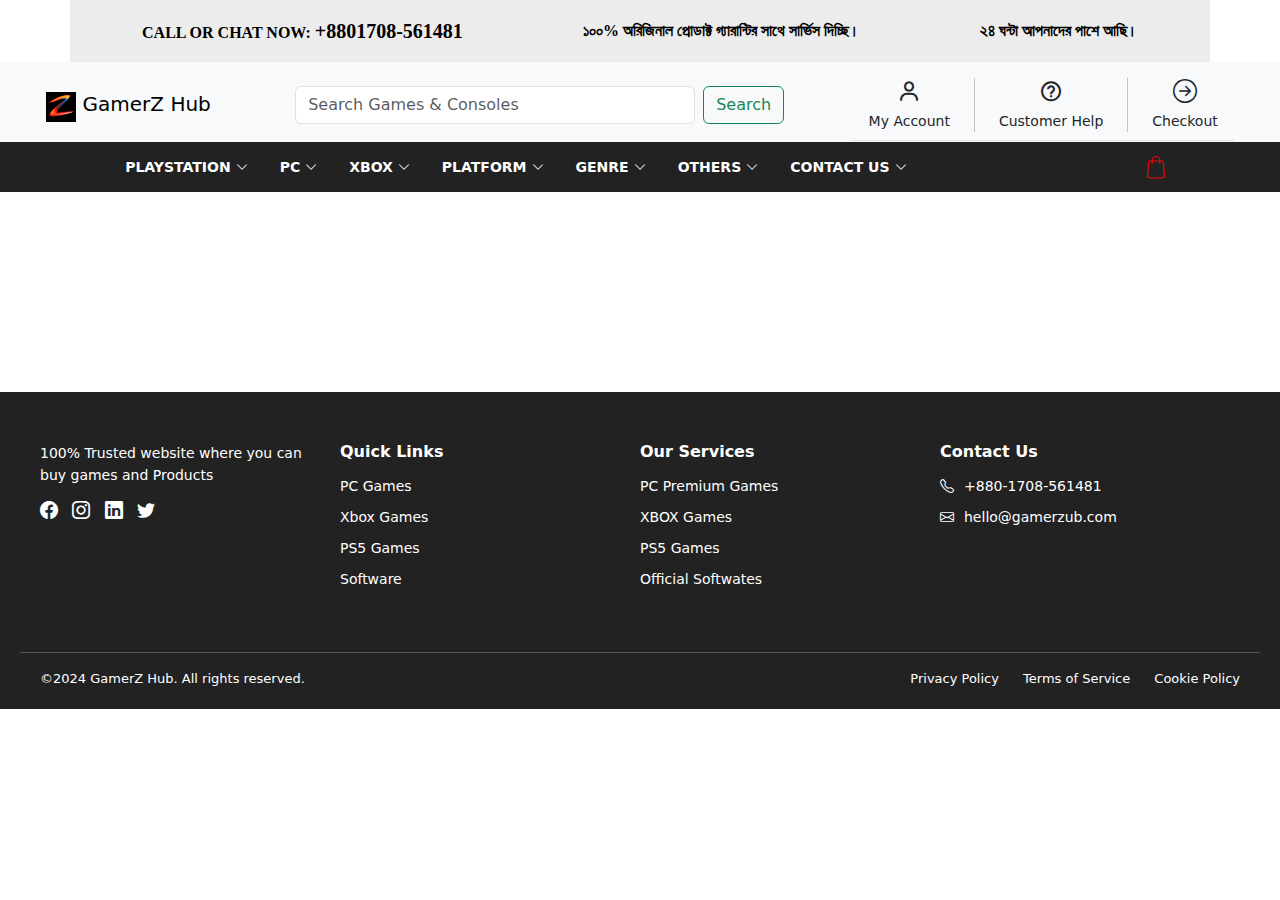
<file: login.html>
<!doctype html>
<html lang="en">

<head>
    <meta charset="utf-8">
    <meta name="viewport" content="width=device-width, initial-scale=1">
    <title>Gamerz Hub</title>
    <link rel="stylesheet" href="./css/style.css">
    <link rel="stylesheet" href="./css/mobile.css">
    <link rel="shortcut icon" href="./images/premium_photo-1673326679548-962d2fe77423.avif" type="image/x-icon">
    <link rel="stylesheet" href="https://cdn.jsdelivr.net/npm/bootstrap-icons@1.11.3/font/bootstrap-icons.min.css">
    <link href='https://unpkg.com/boxicons@2.1.4/css/boxicons.min.css' rel='stylesheet'>
    <link href="https://cdn.jsdelivr.net/npm/bootstrap@5.3.3/dist/css/bootstrap.min.css" rel="stylesheet">
    <link href="https://cdn.jsdelivr.net/npm/bootstrap@5.3.8/dist/css/bootstrap.min.css" rel="stylesheet"
        integrity="sha384-sRIl4kxILFvY47J16cr9ZwB07vP4J8+LH7qKQnuqkuIAvNWLzeN8tE5YBujZqJLB" crossorigin="anonymous">
</head>

<body>

    <div class="container">
        <nav class="navbar bg-body-  ">
            <div class="container-fluid">
                <span class="navbar-text">
                    CALL OR CHAT NOW: <a href="#">+8801708-561481</a>
                </span>
            </div>
        </nav>
        <nav class="navbar bg-body-">
            <div class="container-fluid">
                <span class="navbar-text">
                    ১০০% অরিজিনাল প্রোডাক্ট গ্যারান্টির সাথে সার্ভিস দিচ্ছি।
                </span>
            </div>
        </nav>
        <nav class="navbar bg-body-">
            <div class="container-fluid">
                <span class="navbar-text">
                    ২৪ ঘন্টা আপনাদের পাশে আছি।
                </span>

            </div>
        </nav>

    </div>

    <nav class="navbar navbar-1 bg-body-tertiary ">
        <div class="container-fluid d-flex justify-content-around">
            <a class="navbar-brand" href="#">
                <img src="./images/premium_photo-1673326679548-962d2fe77423.avif" alt="Logo" width="30" height="30"
                    class="d-inline-block align-text-top">
                GamerZ Hub
            </a>
            <form class="d-flex" role="search">
                <input class="form-control me-2" type="search" placeholder="Search Games & Consoles"
                    aria-label="Search" />
                <button class="btn btn-outline-success" type="submit">Search</button>
            </form>

            <div class="menu">
                <div class="d-flex justify-content-center border-bottom py-2">
                    <a href="login.html" class="text-decoration-none text-dark px-3 text-center">
                        <div class="d-flex flex-column align-items-center">
                            <i class='bx  bx-user  h4 mb-1'></i>
                            <span class="small">My Account</span>
                        </div>
                    </a>
                    <div class="vr mx-2"></div>


                    <a href="#" class="text-decoration-none text-dark px-3 text-center">
                        <div class="d-flex flex-column align-items-center">
                            <i class='bx  bx-help-circle   h4 mb-1'></i>
                            <span class="small">Customer Help</span>
                        </div>
                    </a>
                    <div class="vr mx-2"></div>


                    <a href="#" class="text-decoration-none text-dark px-3 text-center">
                        <div class="d-flex flex-column align-items-center">
                            <i class="bi bi-arrow-right-circle h4 mb-1"></i>
                            <span class="small">Checkout</span>
                        </div>
                    </a>
                </div>
            </div>
    </nav>

    <!-- Main nav -->

    <ul class="nav nav-pills ">
        <!-- 1 -->

        <div class="nav-dropdown">
            <li class="nav-item dropdown">
                <a class="nav-link" data-bs-toggle="dropdown" href="#" aria-expanded="false">PLAYSTATION<i
                        class="bi bi-chevron-down"></i></a>
                <ul class="dropdown-menu">
                    <li><a class="dropdown-item" href="#">PSN TOPUP CARDS</a></li>
                    <li><a class="dropdown-item" href="#">PLAYSTATION PLUS</a></li>
                    <li><a class="dropdown-item" href="#">PLAYSTATION NOW</a></li>
                    <li><a class="dropdown-item" href="#">PS5</a></li>
                    <li><a class="dropdown-item" href="#">PS4</a></li>
                </ul>
            </li>

            <!-- 2 -->

            <li class="nav-item dropdown">
                <a class="nav-link -" data-bs-toggle="dropdown" href="#" aria-expanded="false">PC<i
                        class="bi bi-chevron-down"></i></a>
                <ul class="dropdown-menu">
                    <li><a class="dropdown-item" href="#">GAMES</a></li>
                    <li><a class="dropdown-item" href="#">TIME CARDS & DLC</a></li>
                    <li><a class="dropdown-item" href="#">GAMING MOUSE</a></li>
                    <li><a class="dropdown-item" href="#">PC GAMING CONTROLERS</a></li>
                    <li><a class="dropdown-item" href="#">PC GAMING KEYBOARD</a></li>
                </ul>
            </li>

            <!-- 3 -->

            <li class="nav-item dropdown">
                <a class="nav-link " data-bs-toggle="dropdown" href="#" aria-expanded="false">XBOX<i
                        class="bi bi-chevron-down"></i></a>
                <ul class="dropdown-menu">
                    <li><a class="dropdown-item" href="#">GAMES</a></li>
                    <li><a class="dropdown-item" href="#">XBOX GAME PASS</a></li>
                    <li><a class="dropdown-item" href="#">XBOX ONE ACCESORIES</a></li>
                </ul>
            </li>

            <!-- 4 -->

            <li class="nav-item dropdown">
                <a class="nav-link " data-bs-toggle="dropdown" href="#" aria-expanded="false">PLATFORM<i
                        class="bi bi-chevron-down"></i></a>
                <ul class="dropdown-menu">
                    <li><a class="dropdown-item" href="#">STEAM</a></li>
                    <li><a class="dropdown-item" href="#">EPIC</a></li>
                    <li><a class="dropdown-item" href="#">ROCKSTAR</a></li>
                    <li><a class="dropdown-item" href="#">MICROSOFT STORE</a></li>
                    <li><a class="dropdown-item" href="#">NCSOFT</a></li>
                </ul>
            </li>

            <!-- 5-->

            <li class="nav-item dropdown">
                <a class="nav-link" data-bs-toggle="dropdown" href="#" aria-expanded="false">GENRE<i
                        class="bi bi-chevron-down"></i></a>
                <ul class="dropdown-menu">
                    <li><a class="dropdown-item" href="#">ACTION</a></li>
                    <li><a class="dropdown-item" href="#">ADVENTURE</a></li>
                    <li><a class="dropdown-item" href="#">SHOOTING</a></li>
                    <li><a class="dropdown-item" href="#">SPORTS</a></li>
                    <li><a class="dropdown-item" href="#">RACING</a></li>
                    <li><a class="dropdown-item" href="#">RPG</a></li>
                    <li><a class="dropdown-item" href="#">HORROR</a></li>
                    <li><a class="dropdown-item" href="#">STRATERGY</a></li>
                    <li><a class="dropdown-item" href="#">ARCADE</a></li>
                    <li><a class="dropdown-item" href="#">CASUAL</a></li>
                    <li><a class="dropdown-item" href="#">ECONOMY</a></li>
                    <li><a class="dropdown-item" href="#">FIGHTING</a></li>
                    <li><a class="dropdown-item" href="#">INDIE</a></li>
                    <li><a class="dropdown-item" href="#">MMO</a></li>
                    <li><a class="dropdown-item" href="#">SIMULATOR</a></li>
                    <li><a class="dropdown-item" href="#">MULTIPLAYER</a></li>
                    <li><a class="dropdown-item" href="#">STEALTH</a></li>
                    <li><a class="dropdown-item" href="#">PUZZLE</a></li>
                </ul>
            </li>

            <!-- 5-->

            <li class="nav-item dropdown">
                <a class="nav-link" data-bs-toggle="dropdown" href="#" aria-expanded="false">OTHERS<i
                        class="bi bi-chevron-down"></i></a>
                <ul class="dropdown-menu">
                    <li><a class="dropdown-item" href="#">SOFTWARE</a></li>
                    <li><a class="dropdown-item" href="#">TOP-UPS</a></li>
                </ul>
            </li>

            <!-- 7 -->

            <li class="nav-item dropdown">
                <a class="nav-link -" data-bs-toggle="dropdown" href="#" aria-expanded="false">CONTACT US<i
                        class="bi bi-chevron-down"></i></a>
                <ul class="dropdown-menu">
                    <li><a class="dropdown-item" href="#">CONTACT</a></li>
                </ul>
            </li>
        </div>

        <!-- cart -->
        <div class="cart">
            <button data-quantity="0" class="btn-cart">
                <svg class="icon-cart" viewBox="0 0 24.38 30.52" height="30.52" width="24.38"
                    xmlns="http://www.w3.org/2000/svg">
                    <title>icon-cart</title>
                    <path transform="translate(-3.62 -0.85)"
                        d="M28,27.3,26.24,7.51a.75.75,0,0,0-.76-.69h-3.7a6,6,0,0,0-12,0H6.13a.76.76,0,0,0-.76.69L3.62,27.3v.07a4.29,4.29,0,0,0,4.52,4H23.48a4.29,4.29,0,0,0,4.52-4ZM15.81,2.37a4.47,4.47,0,0,1,4.46,4.45H11.35a4.47,4.47,0,0,1,4.46-4.45Zm7.67,27.48H8.13a2.79,2.79,0,0,1-3-2.45L6.83,8.34h3V11a.76.76,0,0,0,1.52,0V8.34h8.92V11a.76.76,0,0,0,1.52,0V8.34h3L26.48,27.4a2.79,2.79,0,0,1-3,2.44Zm0,0">
                    </path>
                </svg>
                <span class="quantity"></span>
            </button>
        </div>
    </ul>
    <!-- cart -->

    <!--  mobile nav start-->

    <nav class="navbar navbar-light bg-transparent fixed-top d-md-none">
        <div class="container-fluid">

            <button class="navbar-toggler me-3" type="button" data-bs-toggle="offcanvas"
                data-bs-target="#offcanvasDarkNavbar" aria-controls="offcanvasDarkNavbar"
                aria-label="Toggle navigation">
                <span class="navbar-toggler-icon"></span>
            </button>

            <a class="navbar-logo" href="#">
                <img src="./images/premium_photo-1673326679548-962d2fe77423.avif" alt="Logo" width="30" height="30"
                    class="d-inline-block align-text-top">
                GamerZ Hub
            </a>

            <form class="search-btn" class="d-flex" role="search">
                <input class="form-control me-2" type="search" placeholder="Search Games & Consoles "
                    aria-label="Search" />
                <button class="btn btn-outline-success" type="submit">Search</button>
            </form>


            <div class="offcanvas offcanvas-start" tabindex="-1" id="offcanvasDarkNavbar"
                aria-labelledby="offcanvasDarkNavbarLabel" data-bs-backdrop="true">
                <div class="offcanvas-header">
                    <button type="button" class="btn-close btn-close-dark" data-bs-dismiss="offcanvas"
                        aria-label="Close"></button>
                </div>

                <div class="offcanvas-body">
                    <ul class="navbar-nav justify-content-start flex-grow-1 pe-3">

                        <li class="nav-item">
                            <a class="nav-link" data-bs-toggle="collapse" href="#collapsePlaystation" role="button"
                                aria-expanded="false" aria-controls="collapsePlaystation">
                                PLAYSTATION <i class="bi bi-chevron-down"></i>
                            </a>
                            <ul class="collapse list-unstyled" id="collapsePlaystation">
                                <li><a class="dropdown-item" href="#">PSN TOPUP CARDS</a></li>
                                <li><a class="dropdown-item" href="#">PLAYSTATION PLUS</a></li>
                                <li><a class="dropdown-item" href="#">PLAYSTATION NOW</a></li>
                                <li><a class="dropdown-item" href="#">PS5</a></li>
                                <li><a class="dropdown-item" href="#">PS4</a></li>
                            </ul>
                        </li>

                        <li class="nav-item">
                        <li class="nav-item">
                            <a class="nav-link" data-bs-toggle="collapse" href="#collapsePC" role="button"
                                aria-expanded="false" aria-controls="collapsePC">
                                PC <i class="bi bi-chevron-down"></i>
                            </a>
                            </a>
                            <ul class="collapse list-unstyled" id="collapsePC">
                                <li><a class="dropdown-item" href="#">GAMES</a></li>
                                <li><a class="dropdown-item" href="#">TIME CARDS & DLC</a></li>
                                <li><a class="dropdown-item" href="#">GAMING MOUSE</a></li>
                                <li><a class="dropdown-item" href="#">PC GAMING CONTROLERS</a></li>
                                <li><a class="dropdown-item" href="#">PC GAMING KEYBOARD</a></li>
                            </ul>
                        </li>

                        <!-- 3 -->

                        <li class="nav-item ">
                            <a class="nav-link" data-bs-toggle="collapse" href="#collapseXBOX" role="button"
                                aria-expanded="false" aria-controls="collapseXBOX">
                                XBOX <i class="bi bi-chevron-down"></i>
                            </a>
                            <ul class="collapse list-unstyled" id="collapseXBOX">
                                <li><a class="dropdown-item" href="#">GAMES</a></li>
                                <li><a class="dropdown-item" href="#">XBOX GAME PASS</a></li>
                                <li><a class="dropdown-item" href="#">XBOX ONE ACCESORIES</a></li>
                            </ul>
                        </li>

                        <!-- 4 -->

                        <li class="nav-item ">
                            <a class="nav-link" data-bs-toggle="collapse" href="#collapsePLATFORM" role="button"
                                aria-expanded="false" aria-controls="collapsePLATFORM">
                                PLATFORM <i class="bi bi-chevron-down"></i></a>
                            <ul class="collapse list-unstyled" id="collapsePLATFORM">
                                <li><a class="dropdown-item" href="#">STEAM</a></li>
                                <li><a class="dropdown-item" href="#">EPIC</a></li>
                                <li><a class="dropdown-item" href="#">ROCKSTAR</a></li>
                                <li><a class="dropdown-item" href="#">MICROSOFT STORE</a></li>
                                <li><a class="dropdown-item" href="#">NCSOFT</a></li>
                            </ul>

                        </li>

                        <!-- 5-->

                        <li class="nav-item ">
                            <a class="nav-link" data-bs-toggle="collapse" href="#collapseGENRE" role="button"
                                aria-expanded="false" aria-controls="collapseGENRE">
                                GENRE <i class="bi bi-chevron-down"></i>
                            </a>
                            <ul class="collapse list-unstyled" id="collapseGENRE">
                                <li><a class="dropdown-item" href="#">ACTION</a></li>
                                <li><a class="dropdown-item" href="#">ADVENTURE</a></li>
                                <li><a class="dropdown-item" href="#">SHOOTING</a></li>
                                <li><a class="dropdown-item" href="#">SPORTS</a></li>
                                <li><a class="dropdown-item" href="#">RACING</a></li>
                                <li><a class="dropdown-item" href="#">RPG</a></li>
                                <li><a class="dropdown-item" href="#">HORROR</a></li>
                                <li><a class="dropdown-item" href="#">STRATERGY</a></li>
                                <li><a class="dropdown-item" href="#">ARCADE</a></li>
                                <li><a class="dropdown-item" href="#">CASUAL</a></li>
                                <li><a class="dropdown-item" href="#">ECONOMY</a></li>
                                <li><a class="dropdown-item" href="#">FIGHTING</a></li>
                                <li><a class="dropdown-item" href="#">INDIE</a></li>
                                <li><a class="dropdown-item" href="#">MMO</a></li>
                                <li><a class="dropdown-item" href="#">SIMULATOR</a></li>
                                <li><a class="dropdown-item" href="#">MULTIPLAYER</a></li>
                                <li><a class="dropdown-item" href="#">STEALTH</a></li>
                                <li><a class="dropdown-item" href="#">PUZZLE</a></li>
                            </ul>
                        </li>

                        <!-- 5-->

                        <li class="nav-item ">
                            <a class="nav-link" data-bs-toggle="collapse" href="#collapseOTHERS" role="button"
                                aria-expanded="false" aria-controls="collapseOTHERS">
                                OTHERS <i class="bi bi-chevron-down"></i>
                            </a>
                            <ul class="collapse list-unstyled" id="collapseOTHERS">
                                <li><a class="dropdown-item" href="#">SOFTWARE</a></li>
                                <li><a class="dropdown-item" href="#">TOP-UPS</a></li>
                            </ul>
                        </li>

                        <!-- 7 -->

                        <li class="nav-item">
                            <a class="nav-link" data-bs-toggle="collapse" href="#collapseCONTACT" role="button"
                                aria-expanded="false" aria-controls="collapseCONTACT">
                                CONTACT US <i class="bi bi-chevron-down"></i>
                            </a>
                            <ul class="collapse list-unstyled" id="collapseCONTACT">
                                <li><a class="dropdown-item" href="#">CONTACT US</a></li>
                            </ul>
                        </li>
                        </li>
                    </ul><br>
                    <div class="extra">
                        <h3>Browse</h3>
                        <a class="text-decoration-none" href="login.html">My Account</a>
                        <a class="text-decoration-none" href="#">Customer Help</a>
                    </div>
                </div>

            </div>
        </div>
        </div>
    </nav>



    <footer class="footer">
        <div class="container8">
            <div class="footer-col">
                <p>100% Trusted website where you can buy games and Products</p>
                <div class="social-media">
                    <a href="#"><i class="bi bi-facebook"></i></a>
                    <a href="#"><i class="bi bi-instagram"></i></a>
                    <a href="#"><i class="bi bi-linkedin"></i></a>
                    <a href="#"><i class="bi bi-twitter"></i></a>
                </div>
            </div>

            <div class="footer-col">
                <h4>Quick Links</h4>
                <ul>
                    <li><a href="#home">PC Games</a></li>
                    <li><a href="#about">Xbox Games</a></li>
                    <li><a href="#service">PS5 Games</a></li>
                    <li><a href="#blog">Software</a></li>
                </ul>
            </div>

            <div class="footer-col">
                <h4>Our Services</h4>
                <ul>
                    <li><a href="#">PC Premium Games</a></li>
                    <li><a href="#">XBOX Games</a></li>
                    <li><a href="#">PS5 Games</a></li>
                    <li><a href="#">Official Softwates</a></li>
                </ul>
            </div>

            <div class="footer-col contact">
                <h4>Contact Us</h4>
                <ul>
                    <li><i class="bi bi-telephone"></i> +880-1708-561481</li>
                    <li><i class="bi bi-envelope"></i> hello@gamerzub.com</li>
                </ul>
            </div>
        </div>

        <hr>

        <div class="bottom-row">
            <p>©2024 GamerZ Hub. All rights reserved.</p>
            <div class="policy-links">
                <a href="#">Privacy Policy</a>
                <a href="#">Terms of Service</a>
                <a href="#">Cookie Policy</a>
            </div>
        </div>
    </footer>





    <script src="https://cdn.jsdelivr.net/npm/bootstrap@5.3.3/dist/js/bootstrap.bundle.min.js"></script>

</body>

</html>
</file>
<file: css/style.css>
:root {
    /* --bs-font-sans-serif ভেরিয়েবলে নতুন ফন্ট ফ্যামিলি সেট করুন */
    --bs-font-sans-serif: Arial, Helvetica, sans-serif;
}

body {
    font-family: var(--bs-font-sans-serif);
    /* ছবির মতো বোল্ড দেখানোর জন্য 700 ব্যবহার করা হলো */
    font-weight: 700;
    scroll-behavior: smooth;

}

.container {
    justify-content: space-around;
    display: flex;
    background-color: rgb(236, 236, 236);
}

.navbar {
    display: flex;
    justify-content: space-around;
    background-color: rgb(236, 236, 236);
}

.container .navbar-text {
    font-family: 'Times New Roman', Times, serif;
    font-size: 16px;
    color: black;
    font-weight: 600;
}


.container .navbar-text a {
    text-decoration: none;
    color: black;
    font-size: 20px;
}

.d-flex input {
    width: 400px;
}

.navbar-1 {
    height: 80px;
}

.dropdown:hover>.dropdown-menu {
    display: block;
    margin-top: 5px;
    padding-top: 10px;
}

.dropdown-menu .dropdown-item {
    text-align: left !important;
    padding-left: 1rem;
    justify-content: flex-start;
    display: flex;
    transition: 0.2s ease-in-out;

}

.dropdown-menu .dropdown-item:hover {
    background-color: #222222;
    color: white;
    border-radius: 10px;
}

.dropdown a {
    gap: 5px;
    display: flex;
    align-items: center;
    justify-content: center;
}

.dropdown .nav-link:hover {
    color: white;
}

.dropdown a i {
    font-size: 12px;
}

.nav {
    z-index: 999;
    top: 0px;
    position: sticky;
    width: 100%;
    align-items: center;
    height: 50px;
    display: flex;
    justify-content: space-around;
    background-color: #222222;
}

.nav-dropdown {
    display: flex;
    justify-self: space-around;
    align-items: center;
}

.nav-item .nav-link {
    align-self: center;
    color: white;
    font-weight: 600;
    font-size: 14px;
}

/* nav hover */

.nav-item.dropdown .nav-link .bi-chevron-down {
    transition: transform 0.3s ease-in-out;
}

/* 🎯 Hover korle icon rotate hobe (Shudhu Desktop Dropdown-er jonno) 🎯 */
.nav-item.dropdown:hover .nav-link .bi-chevron-down {
    transform: rotate(180deg);
}

.nav-item .nav-link {
    position: relative;
    text-decoration: none;
    padding-bottom: 8px !important;
    color: white;
}

.nav-item .nav-link::after {
    content: '';
    position: absolute;
    bottom: 0;
    height: 1px;
    background-color: aqua;
    width: 80%;
    transition: transform 0.3s ease-in-out;
    transform: scaleX(0);
    transform-origin: right;
}

.nav-item .nav-link:hover::after {
    transform-origin: left;
    transform: scaleX(1);
}


/* Cart */
.btn-cart {
    display: flex;
    align-items: center;
    justify-content: center;
    width: 30px;
    height: 30px;
    border-radius: 10px;
    border: none;
    background-color: transparent;
    position: relative;
}

.btn-cart::after {
    content: attr(data-quantity);
    width: fit-content;
    height: fit-content;
    position: absolute;
    font-size: 15px;
    color: white;
    font-family: 'Lucida Sans', 'Lucida Sans Regular', 'Lucida Grande', 'Lucida Sans Unicode', Geneva, Verdana, sans-serif;
    opacity: 0;
    visibility: hidden;
    transition: .2s linear;
    top: 115%;
}

.icon-cart {
    width: 24.38px;
    height: 30.52px;
    transition: .2s linear;
}

.icon-cart path {
    fill: rgb(240, 8, 8);
    transition: .2s linear;
}

.btn-cart:hover>.icon-cart {
    transform: scale(1.2);
}

.btn-cart:hover>.icon-cart path {
    fill: rgb(186, 34, 233);
}

.btn-cart:hover::after {
    visibility: visible;
    opacity: 1;
    top: 105%;
}

.quantity {
    display: none;
}

/* Cart */

/* home gallery */
#carouselExampleAutoplaying {
    height: 400px;
    width: 100%;
}

#carouselExampleAutoplaying .carousel-inner,
#carouselExampleAutoplaying .carousel-item {
    height: 100%;
}

#carouselExampleAutoplaying .carousel-item img {
    margin-top: 20px;
    height: 400px;
    object-fit: cover;
}

/* home card */

.home_header, .home_header p {
    display: flex;
    justify-content: center;
    align-items: center;
    margin-top: 40px;
    font-size: 32px;
    font-weight: 600;
    color: black;
    text-decoration: underline;
}

.card_contaniner {
    margin-top: 50px;
    justify-content: center;
    display: flex;
    gap: 10px;
}

.card_contaniner .card {
    width: 280px !important;
    height: 420px !important;
    transition: 0.25s ease-in-out;
}

.card_contaniner .card:hover {
    transform: scale(0.98);
    box-shadow: 10px 4px 8px rgba(150, 150, 150, 0.2);
}

.card_contaniner .card:hover>.card-body .btn {
    background-color: #222224;
    color: white;
    border: none;
}

.card-body .card-title {
    margin-top: -5px;
    font-size: 18px;
    font-weight: 600;
    color: #222224;
}

.card-body p {
    font-size: 14px;
    font-weight: 600;
    color: #222224;

}

.card-body p span {
    font-size: 12px;
    color: rgb(116, 114, 114);
}

.navbar {
    display: none;
}


::-webkit-scrollbar {
    width: 7px;
}

::-webkit-scrollbar-track {
    background: #fff7f0;
    border-radius: 10px;
}

::-webkit-scrollbar-thumb {
    background: linear-gradient(180deg, #222222);
    border-radius: 10px;
}

@media screen and (min-width: 1024px) and (max-width: 1200px) {
    .card_contaniner {
        flex-wrap: wrap;
        gap: 20px;
    }

    .navbar {
        width: 100%;
        display: flex;
    }

    .d-flex input {
        width: 100px;
    }

    .small {
        width: 100px;
    }

    .navbar {
        display: none;
    }

}

@media screen and (max-width: 992px) {
    .d-flex input {
        width: 100px;
    }

    .navbar {
        display: none;
    }
}



/* footer */

.footer {
    margin-top: 200px;
    background-color: #222222;
    color: #fff;
    padding: 50px 20px 20px;
    font-size: 14px;
}

.container8 {
    display: flex;
    flex-wrap: wrap;
    justify-content: space-between;
    max-width: 1200px;
    margin: auto;
}

.footer-col {
    flex: 1;
    min-width: 220px;
    margin-bottom: 30px;
}

.footer-col h2 img {
    margin-bottom: 10px;
}

.footer-col p {
    margin-right: 10px;
    line-height: 1.6;
    font-size: 14px;
    margin-bottom: 10px;
}

.footer-col h4 {
    font-size: 16px;
    margin-bottom: 15px;
    font-weight: bold;
}

.footer-col ul {
    list-style: none;
    padding: 0;
}

.footer-col ul li {
    margin-bottom: 10px;
}

.footer-col ul li a {
    color: #fff;
    text-decoration: none;
    transition: 0.3s;
}

.footer-col ul li a:hover {
    color: #00d9e9;
}

.branding .logo {
    color: #f97316;
    font-size: 24px;
    margin-bottom: 10px;
}

.branding p {

    line-height: 1.6;
    margin-bottom: 20px;
}

.social-media a {
    color: #fff;
    margin-right: 10px;
    font-size: 18px;
    text-decoration: none;
    transition: 0.3s;
}

.social-media a:hover {
    color: aqua;
}

.contact ul li {
    display: flex;
    align-items: center;
    gap: 10px;
    margin-bottom: 10px;
}

hr {
    border: 0;
    border-top: 1px solid #3d2d1f;
    margin: 20px 0;
}

.bottom-row {
    display: flex;
    justify-content: space-between;
    align-items: center;
    flex-wrap: wrap;
    font-size: 13px;
    max-width: 1200px;
    margin: auto;
}

.bottom-row p {
    margin: 0;
}

.policy-links a {
    margin-left: 20px;
    color: #fff;
    text-decoration: none;
}

.policy-links a:hover {
    color: #f97316;
}
</file>
<file: css/mobile.css>
@media screen and (max-width: 768px) {

    .offcanvas .nav-item .nav-link:active> .offcanvas .nav-item .nav-link .bi-chevron-down {
        transform: rotate(180deg) !important;
    }

    .nav-item ul li a {
        margin-left: 20px;
        font-size: 14px;
        color: black;
    }

    .offcanvas-body .navbar-nav>.nav-item {
        margin: 0 !important;
        padding: 0 !important;
    }

    .offcanvas-body .nav-item>.nav-link {
        margin: 0 !important;
        padding-top: 8px !important;
        padding-bottom: 8px !important;
        line-height: 1.2 !important;
    }

    .offcanvas-body .collapse .dropdown-item {
        margin: 0 !important;
        padding: 5px 1rem !important;
        line-height: 1.4 !important;
    }

    .nav-item .nav-link:hover {
        border-bottom: none !important;
    }

    .offcanvas-body .nav-link {
        font-size: 16px !important;
        color: black !important;
    }

    .nav-item .nav-link:hover::after {
        transform: scaleX(0) !important;
    }

    .offcanvas-body .nav-link:hover {
        color: #222224 !important;
    }

    .offcanvas {
        width: 250px !important;
    }
    .offcanvas-header {
    display: flex; 
    
    justify-content: space-between; 
    
    align-items: center; 
    
    background-color: transparent !important;
    border-bottom: none !important;
    padding: 1rem 1rem 0.5rem 1rem; /* Ektu bhalo padding set kora */
}

    .navbar {
        background-color: transparent !important;
    }

    .fixed-top {
        background-color: transparent !important;
    }

    .navbar-toggler {
        border: 1px solid transparent !important;
        padding: -10px;
    }


    .container-fluid {
        margin-top: 20px;
    }

    .navbar-logo, .navbar-logo a {
    text-decoration: none;
    color: black;
    font-size: 18px;
    }


    .navbar-toggler {
        display: block;
        padding: 0.20rem 0.30rem !important;
        margin: 0 !important;

    }

    .container {
        flex-direction: column;
        align-items: center;
    }

    .container .navbar-text {
        display: none !important;
    }

    .small {
        display: none !important;
    }

    .menu {
        display: none;
    }

    .container-md {
        width: 400px;
    }

    
    /* 🎯 FIX 2: Search Bar (d-flex) Background White Kora & Fixed Kora */
    .d-flex input,
    .d-flex button{
        display: none !important;
    
    }

    .navbar-toggler{
        margin-top: 10px !important;
    }

    .navbar-logo{
        margin-top: 10px !important;
    }

    .container-fluid{
        background-color: white;
        margin-top: 10px;
    }

    .search-btn{
        display: flex !important;
        width: 100% !important;
        justify-content: center !important;
        margin-top: 20px !important;
        padding-bottom: 10px !important;
    }

    .search-btn input{
        width: 200px;
    }

    .navbar {
        margin-top: -20px;
        width: 100%;
        margin-bottom: 10px;
        display: flex;
        flex-direction: column;
        /* যাতে সার্চ বার নিচে আসে */
        align-items: center;
        padding-bottom: 10px;
        
    }

    .container-fluid .d-flex{
        position: sticky;
        top: 0;
        z-index: 1000;
    }

    .navbar-brand {
        display: none;
    }


    #carouselExampleAutoplaying {
        height: 200px;
        margin-top: 30px;
    }

    #carouselExampleAutoplaying .carousel-item img {
        height: 200px;
    }

    .nav {
        display: none !important;
    }

    .card_contaniner {
        flex-direction: row;
        flex-wrap: wrap;
        justify-content: center;
        margin-top: 20px;
        gap: 10px;
        padding: 0 5px;
    }

    .card_contaniner .card {
        width: calc(50% - 15px) !important;
        height: auto !important;
        max-width: none;
    }

    .card-body .card-title {
        margin-top: -5px;
        font-size: 14px;
        font-weight: 600;
        color: #222224;
    }

    .card-body p {
        font-size: 12px;
        font-weight: 600;
        color: #222224;
    }

    .card-body p span {
        font-size: 10px;
        color: rgb(116, 114, 114);
    }


    .home_header {
        font-size: 24px;
        margin-top: 20px;
    }

    .dropdown {
        display: none !important;
    }

    .extra{
        display: flex;
        flex-direction: column;
        
    }

    .extra h3{
        font-size: 20px;
        color: black;
    }

    .extra a{
        font-size: 15px;
        color: black;
        margin-left: 20px;
        
    }
}

@media screen and (max-width: 880px) {
    .nav {
        display: flex;
    }

    .nav-dropdown .nav-link {
        font-size: 10px;
    }
    
}
</file>
